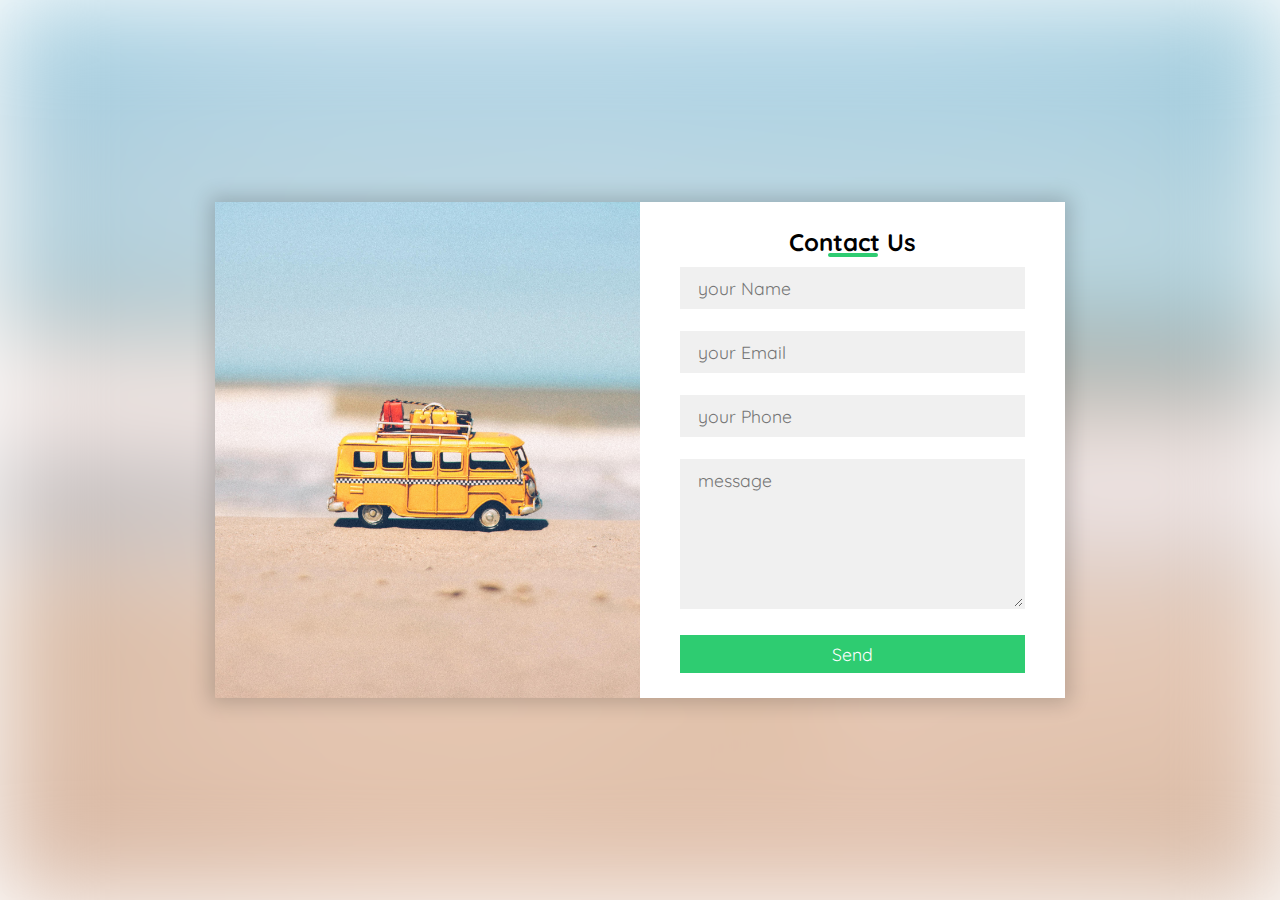
<file: Design_2/index.html>
<!DOCTYPE html>
<html>
<head>
    <title>Contact Us</title>
    <link rel="stylesheet" type="text/css" href="style.css">
    <link href="https://fonts.googleapis.com/css2?family=Quicksand:wght@300&display=swap" rel="stylesheet">
    <meta name="viewport" content="width=device-width, initial-scale=1.0,minimum-scale=1.0,maximum-scale=1.0">

    
</head>
<body>  
    <div class="container"> 
        <div class="contact-box">
            <div class="left"></div>
            <div class="right">
                <h2>Contact Us</h2>
                <input type="text" class="field" placeholder="your Name">
                <input type="text" class="field" placeholder="your Email">
                <input type="text" class="field" placeholder="your Phone">
                <textarea class="field" placeholder="message"></textarea>
                <button class="btn">Send</button>
            </div>
        </div>
    </div>
    
</body>
</html>
</file>
<file: Design_2/style.css>
* {
    padding: 0;
    margin: 0;
    box-sizing: border-box;
    font-family: 'Quicksand', sans-serif;
}

body {
    width:100%;
    height:100vh;
}

.container {
    position:relative;
    width: 100%;
    height: 100%;
    display: flex;
    justify-content: center;
    align-items:center;
    padding:20px 100px;

}
.container:after {
    content:'';
    position:absolute;
    left: 0;
    top:0;
    width: 100%;
    height:100%;
    background:url("bg.jpg") no-repeat center;
    background-size:cover;
    z-index:-1;
    filter: blur(50px);
}
.contact-box{
    max-width: 850px;
    display: grid;
    grid-template-columns:repeat(2, 1fr);
    justify-content: center;
    align-items: center;
    text-align: center;
    background-color: #fff;
    box-shadow: 0px 0px 19px 5px rgba(0,0,0,0.19);

}
.left{
    
    background:url("bg.jpg") no-repeat center;
    background-size:cover;
    height:100%;

}

.right{
    padding: 25px 40px;

}
h2{
    position: relative;;
    padding-bottom:  0 0 10px;
    margin-bottom: 10px;

}
h2:after{
    content:'';
    position:absolute;
    left:50%;
    bottom:0;
    transform: translateX(-50%);
    height:4px;
    width:50px;
    border-radius:2px;
    background-color: #2ecc71;


}
.field{
	width: 100%;
	border: 2px solid rgba(0, 0, 0, 0);
	outline: none;
	background-color: rgba(230, 230, 230, 0.6);
	padding: 0.5rem 1rem;
	font-size: 1.1rem;
	margin-bottom: 22px;
	transition: .3s;
}

.field:hover{
	background-color: rgba(0, 0, 0, 0.1);
}

textarea{
	min-height: 150px;
}

.btn{
	width: 100%;
	padding: 0.5rem 1rem;
	background-color: #2ecc71;
	color: #fff;
	font-size: 1.1rem;
	border: none;
	outline: none;
	cursor: pointer;
	transition: .3s;
}

.btn:hover{
    background-color: #27ae60;
}

.field:focus{
    border: 2px solid rgba(30,85,250,0.47);
    background-color: #fff;
}

@media screen and (max-width: 880px){
	.contact-box{
		grid-template-columns: 1fr;
	}
	.left{
		height: 200px;
	}
}
</file>
